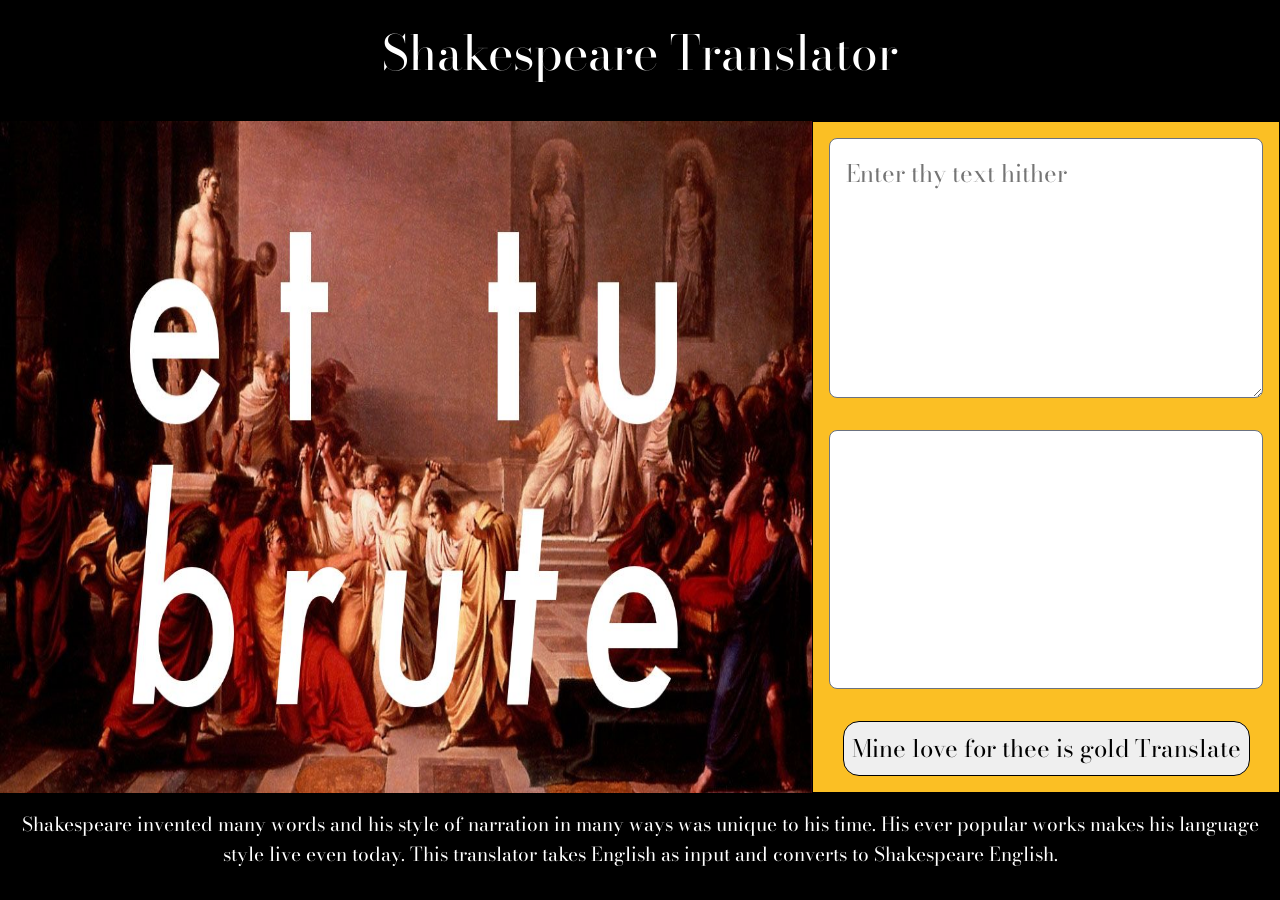
<file: index.html>
<!DOCTYPE html>
<html lang="en">

<head>
    <meta charset="UTF-8">
    <meta name="viewport" content="width=device-width, initial-scale=1.0">
    <meta http-equiv="X-UA-Compatible" content="ie=edge">
    <link href="style.css" rel="stylesheet">
    <link href="images/icon-3.png" rel="shortcut icon" type="image/jpg">
    <title>Eu tu, Brute?</title>
</head>

<body>

    <header>
        <div class="hero-text">Shakespeare Translator
        </div>
    </header>

    <div class="flex-container">
        <div class="hero-image">
            <img src="/images/shakespeare.jpg">
        </div>
        <div class="form">
            <textarea class="text-input" placeholder="Enter thy text hither "></textarea>
            <div class="text-output"></div>
            <button class="button btn-translate">Mine love for thee is gold
                Translate</button>
        </div>
    </div>

    <footer class="footer">
        Shakespeare invented many words and his style of narration in many ways was unique to his time. His ever popular works makes his language style live even today. This translator takes English as input and converts to Shakespeare English.
    </footer>

    <script src="app.js"></script>
</body>

</html>
</file>
<file: style.css>
@import url('https://fonts.googleapis.com/css2?family=Bodoni+Moda:wght@600&display=swap');



:root {
    --primary-color: black;
    --dark-gray: #6B7280; 
    --background-color: #FBBF24;
}

html, body {
    height: 100%;
}

body {
    margin: 0;
    font-family: 'Bodoni Moda', serif;
    display: flex;
    flex-flow: column;
}

header {
    flex: 1;
    background-color: var(--primary-color);
    color: white;
    padding: 1rem;
    text-align: center;
    padding-top: 0px;
}


.hero-text {
    font-size: 3rem;
    margin: 1rem;
}


.flex-container {
    flex: 9;
    display: flex;
    flex-flow: row wrap;
}

.hero-image {
    flex: 4 500px;
}

.hero-image img {
    width: 100%;
    height: 100%;
}

.form {
    flex: 1;
    display: flex;
    flex-wrap: wrap;
    border: 1px solid black;
    background-color:var(--background-color);
    flex-direction: column;
    align-items: center;
    justify-content: space-around;
}


.button {
    border: 1px solid var(--primary-color);
    border-radius: 1rem;
    font-family: inherit;
    font-size: 1.5rem;
    padding: 0.5rem;
    margin: 1rem 0;
    outline: none;
    cursor: pointer;
}


.text-input, .text-output {
    flex: 1;
    width: 400px;
    height: 200px;
    border: 1px solid var(--dark-gray);
    border-radius: 0.5rem;
    margin: 1rem;
    padding: 1rem;
    font-family: inherit;
    font-size: 1.5rem;
    background-color: white;
    outline: none;
}


footer {
    flex: 1;
    background-color: var(--primary-color);
    color: white;
    padding: 1rem;
    text-align: center;
    font-size: 1.2rem;;
}
</file>
